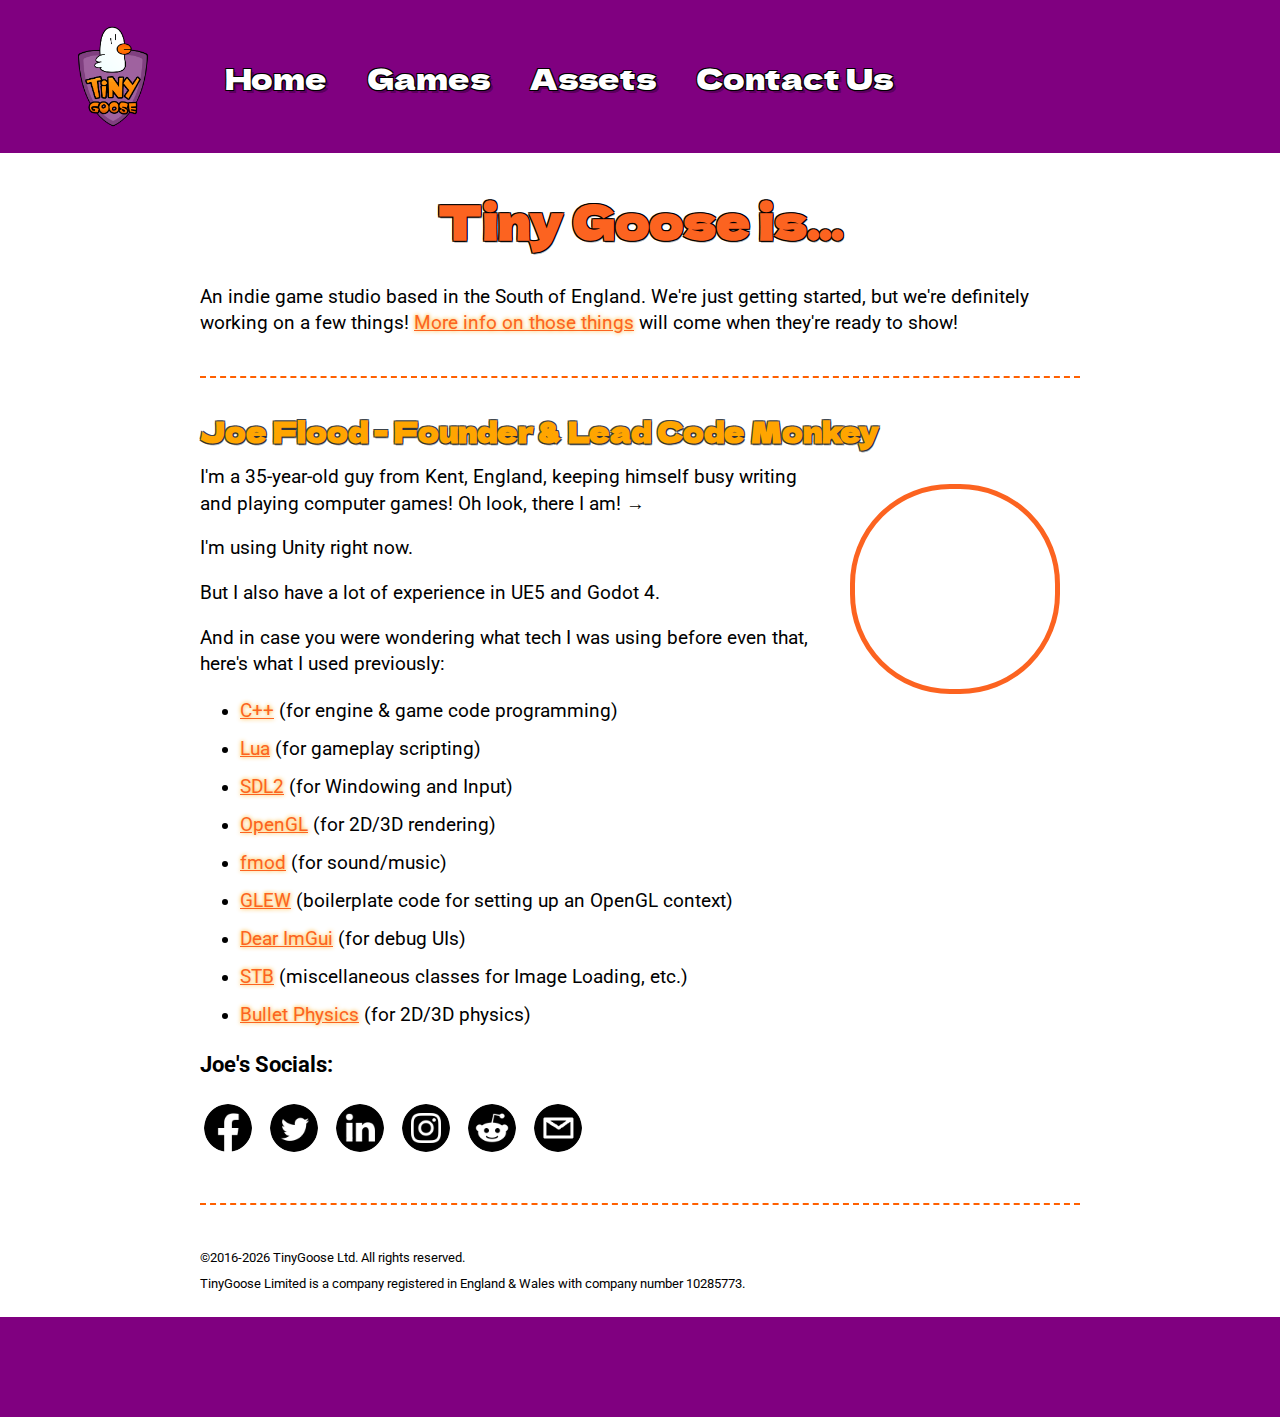
<file: index.html>
<!DOCTYPE html>
<html>
    <!-- Hand-written layout by Tiny Goose :) -->
    <head>
        <!-- Title -->
        <title>Tiny Goose</title>
        
        <!-- Viewport setup -->
        <meta name="viewport" content="width=device-width, initial-scale=1.0" />
        <meta http-equiv="Content-Type" content="text/html; charset=UTF-8" />
        
        <!-- Site icons and theme -->
        <link rel="apple-touch-icon" sizes="57x57" href="/img/icon/apple-icon-57x57.png">
        <link rel="apple-touch-icon" sizes="60x60" href="/img/icon/apple-icon-60x60.png">
        <link rel="apple-touch-icon" sizes="72x72" href="/img/icon/apple-icon-72x72.png">
        <link rel="apple-touch-icon" sizes="76x76" href="/img/icon/apple-icon-76x76.png">
        <link rel="apple-touch-icon" sizes="114x114" href="/img/icon/apple-icon-114x114.png">
        <link rel="apple-touch-icon" sizes="120x120" href="/img/icon/apple-icon-120x120.png">
        <link rel="apple-touch-icon" sizes="144x144" href="/img/icon/apple-icon-144x144.png">
        <link rel="apple-touch-icon" sizes="152x152" href="/img/icon/apple-icon-152x152.png">
        <link rel="apple-touch-icon" sizes="180x180" href="/img/icon/apple-icon-180x180.png">
        <link rel="icon" type="image/png" sizes="192x192"  href="/img/icon/android-icon-192x192.png">
        <link rel="icon" type="image/png" sizes="32x32" href="/img/icon/favicon-32x32.png">
        <link rel="icon" type="image/png" sizes="96x96" href="/img/icon/favicon-96x96.png">
        <link rel="icon" type="image/png" sizes="16x16" href="/img/icon/favicon-16x16.png">
        <link rel="manifest" href="/img/icon/manifest.json">
        <meta name="msapplication-TileColor" content="#ffffff">
        <meta name="msapplication-TileImage" content="/ms-icon-144x144.png">
        <meta name="theme-color" content="#800080"/>
     
        <!-- Styles -->
        <link rel="stylesheet"                              type="text/css" href="/css/site-root.css" />
        <link rel="stylesheet" media="(min-width:1000px)"   type="text/css" href="/css/site-desktop.css" />
        <link rel="stylesheet" media="(max-width:999px)"    type="text/css" href="/css/site-mobile.css" />

        <!-- SEO -->
        <meta name="description" content="Tiny Goose - UK indie game studio" />
        <meta name="keywords" content="Tiny Goose,TinyGoose,Javawag,Joe Flood,Unity,C#,CSharp,C++,Godot,Unreal,video games,games,gamedev,indie,studio,software" />
        <meta name="author" content="Joe Flood" />

        <!-- Global site tag (gtag.js) - Google Analytics -->
        <script async src="https://www.googletagmanager.com/gtag/js?id=G-ES5CDYQQQV"></script>
        <script>
            window.dataLayer = window.dataLayer || [];
            function gtag(){ dataLayer.push(arguments); }
            gtag('js', new Date());
            gtag('config', 'G-ES5CDYQQQV');
        </script>
    </head>

    <body>
        <!-- Site Navigation -->
        <nav>
            <!-- ... generated in common.js -->
        </nav> 

        <!-- Wrapper around all content -->
        <div id="wrapper">
            <!-- Main Content -->
            <div id="content">
                <!-- Pane that pages are loaded into -->
                <div id="page">    
                    <!-- ... loaded from common.js -->
                </div>	
                                
                <!-- Site Footer -->
                <footer>
                    <hr>
        
                    ©2016-<span id="year">present</span> TinyGoose Ltd. All rights reserved.
                    <br>
                    TinyGoose Limited is a company registered in England &amp; Wales with company number 10285773.
                </footer>
            </div>	                
        </div>                     
        
        <!-- Stupid border hack - fix this one day ;) -->
        <div style="height:100px"></div>

        <!-- jQuery -->
        <script src="//ajax.googleapis.com/ajax/libs/jquery/2.0.3/jquery.min.js"></script>
        <script src="/js/common.js"></script>
    </body>
    
      <!-- Load fonts async -->
      <link rel="stylesheet" type="text/css" href="//fonts.googleapis.com/css?family=Dela+Gothic+One|Roboto" />
</html>
</file>
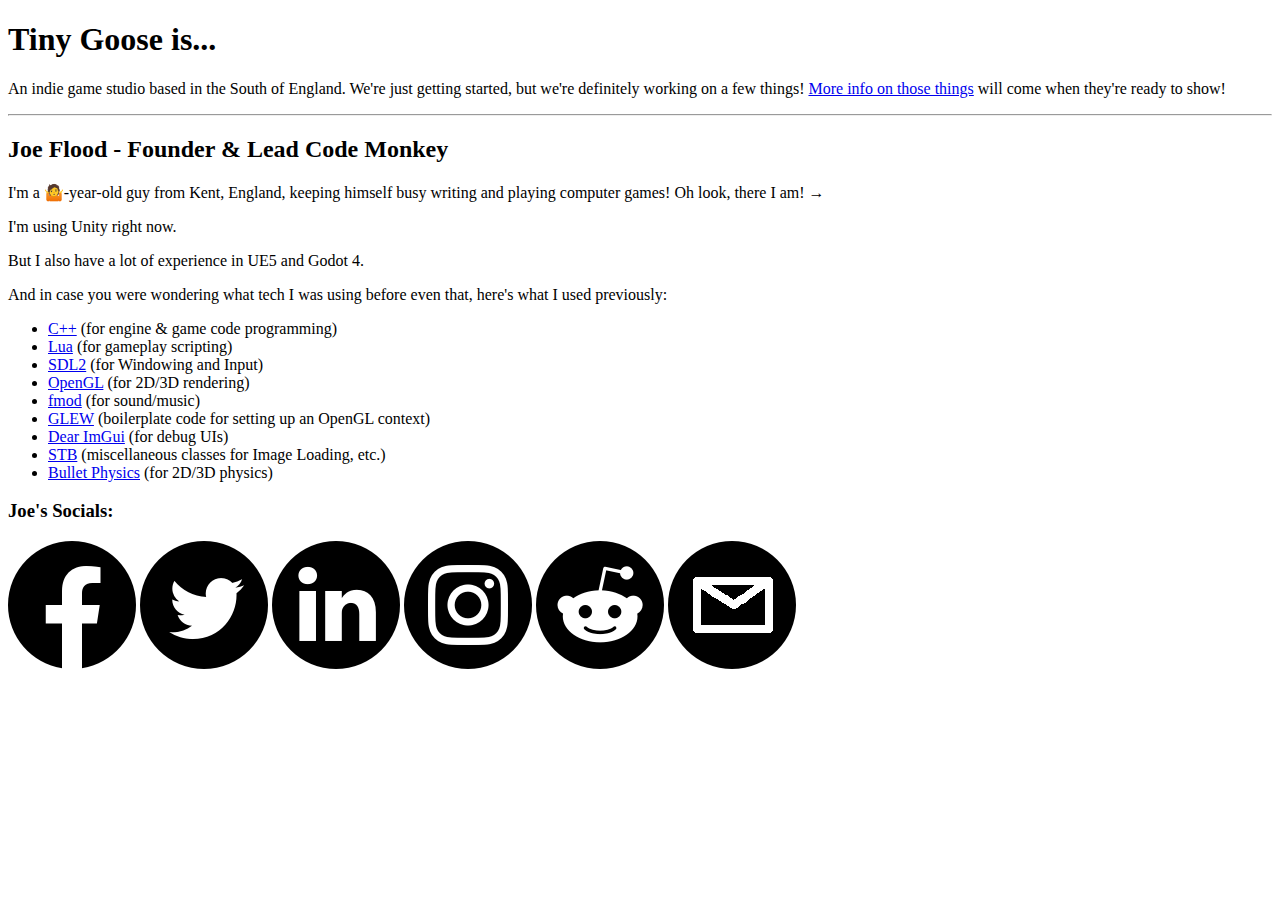
<file: about.html>
<!DOCTYPE html>
<html>
    <body>
        <h1>Tiny Goose is...</h1>
        <p>
            An indie game studio based in the South of England. We're just getting started, but we're definitely working on a few things!
            <a class="grow" href="javascript:TGCommon.GoTo('/games.html')">More info on those things</a> will come when they're ready to show!
        </p>
                
        <hr>
        
        <h2>Joe Flood - Founder & Lead Code Monkey</h2>
        <div id="joe-image"> </div>
        
        <p>
            I'm a <span id="age">🤷</span>-year-old guy from Kent, England, keeping himself busy writing and playing computer games! Oh look, there I am! &rarr;
        </p>

        <p>
            I'm using Unity right now.
        </p>

        <p>
            But I also have a lot of experience in UE5 and Godot 4.
        </p>
                
        <p>
            And in case you were wondering what tech I was using before even that, here's what I used previously:
            <ul>
                <li class="padded"><a class="grow" href="https://en.wikipedia.org/wiki/C%2B%2B"> C++</a> (for engine & game code programming)</li>
                <li class="padded"><a class="grow" href="https://www.lua.org/">                  Lua</a> (for gameplay scripting)</li>                                                
                <li class="padded"><a class="grow" href="https://www.libsdl.org/index.php">      SDL2</a> (for Windowing and Input)</li>
                <li class="padded"><a class="grow" href="https://www.opengl.org/">               OpenGL</a> (for 2D/3D rendering)</li>
                <li class="padded"><a class="grow" href="https://www.fmod.org/">                 fmod</a> (for sound/music)</li>
                <li class="padded"><a class="grow" href="http://glew.sourceforge.net/">          GLEW</a> (boilerplate code for setting up an OpenGL context)</li>                                                
                <li class="padded"><a class="grow" href="https://github.com/ocornut/imgui">      Dear ImGui</a> (for debug UIs)</li>                        
                <li class="padded"><a class="grow" href="https://github.com/nothings/stb">       STB</a> (miscellaneous classes for Image Loading, etc.)</li>                                                
                <li class="padded"><a class="grow" href="http://bulletphysics.org/">             Bullet Physics</a> (for 2D/3D physics)</li>                                                
            </ul> 
        </p>
                
        <!-- Social Icons -->
        <h3>Joe's Socials:</h3>
        <a href="https://www.facebook.com/jflood1" target="_blank"><img src="/img/social/facebook.png" class="social-icon"></img></a>
        <a href="https://twitter.com/javawag" target="_blank"><img src="/img/social/twitter.png" class="social-icon"></img></a>
        <a href="http://www.linkedin.com/profile/view?id=204484236" target="_blank"><img src="/img/social/linkedin.png" class="social-icon"></img></a>
        <a href="https://instagram.com/javawag" target="_blank"><img src="/img/social/insta.png" class="social-icon"></img></a>
        <a href="https://www.reddit.com/u/javawag" target="_blank"><img src="/img/social/reddit.png" class="social-icon"></img></a>
        <a href="mailto:joe@tinygoose.com"><img src="/img/social/email.png" class="social-icon"></img></a>

        <script type="text/javascript">
            $("#age").text(TGCommon.GetJoesAge());
        </script>
    </body>	
</html>
</file>
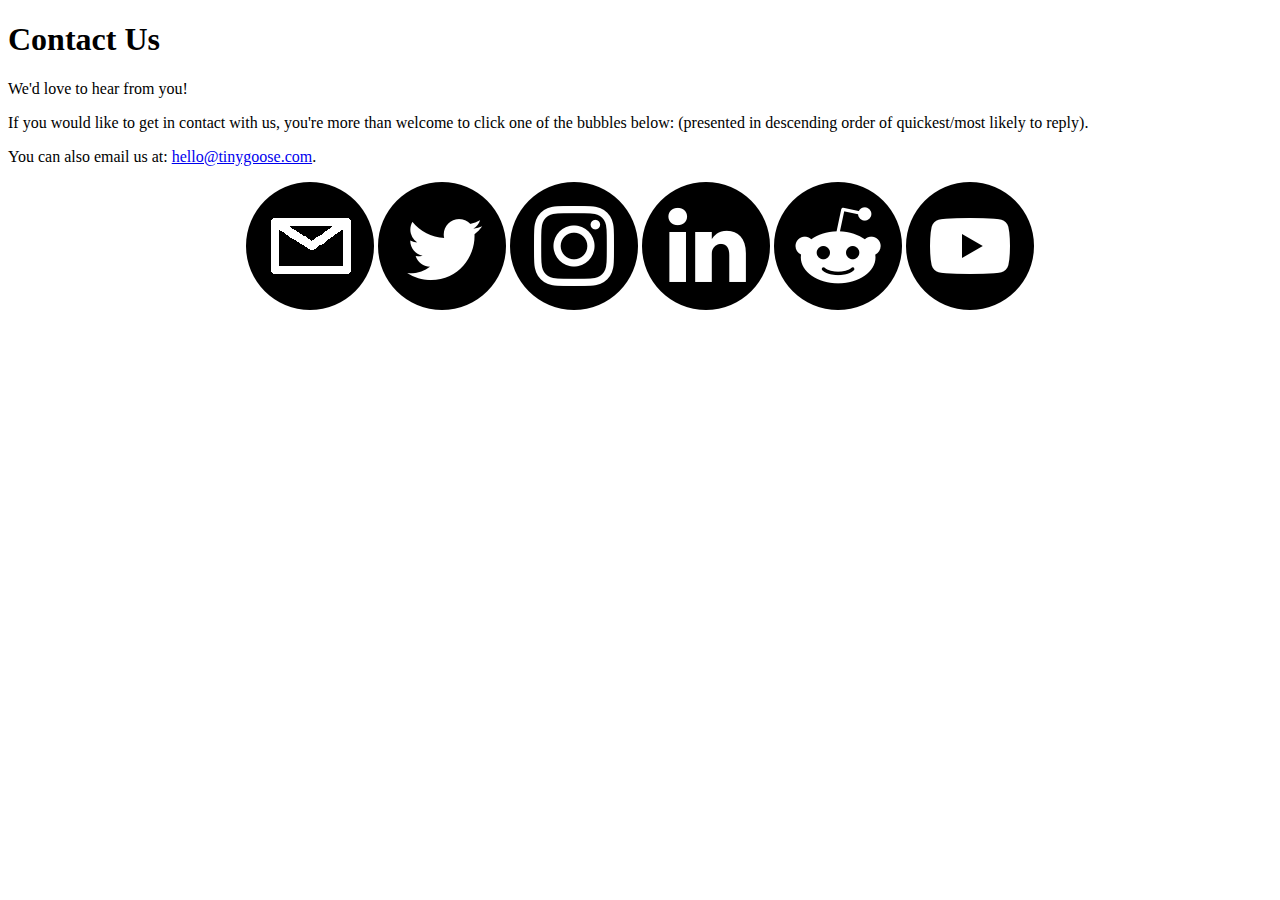
<file: contact.html>
<!DOCTYPE html>
<html>
    <body>
        <h1>Contact Us</h1>
        <p>
            We'd love to hear from you!
        </p>
            
        <p>
            If you would like to get in contact with us, you're more than welcome to click one of the bubbles below:
            (presented in descending order of quickest/most likely to reply).
        </p>
        
        <p>
            You can also email us at: <a class="grow" href="mailto:hello@tinygoose.com">hello@tinygoose.com</a>.
        </p>
        
        <div class="pad">
            <div style="text-align: center;">
                <a href="mailto:hello@tinygoose.com"><img src="/img/social/email.png" class="big social-icon"></img></a>
                <a href="https://twitter.com/tinygooseuk" target="_blank"><img src="/img/social/twitter.png" class="big social-icon"></img></a>
                <a href="https://instagram.com/tinygooseuk" target="_blank"><img src="/img/social/insta.png" class="big social-icon"></img></a>
                <a href="https://www.linkedin.com/profile/view?id=204484236" target="_blank"><img src="/img/social/linkedin.png" class="big social-icon"></img></a>
                <a href="https://www.reddit.com/u/tinygooseuk" target="_blank"><img src="/img/social/reddit.png" class="big social-icon"></img></a>        
                <a href="https://www.youtube.com/channel/UCE6g89NVFjEWJQj9EVUWZ_g" target="_blank"><img src="/img/social/youtube.png" class="big social-icon"></img></a>        
            </div>
        </div>
    </body>
</html>
</file>
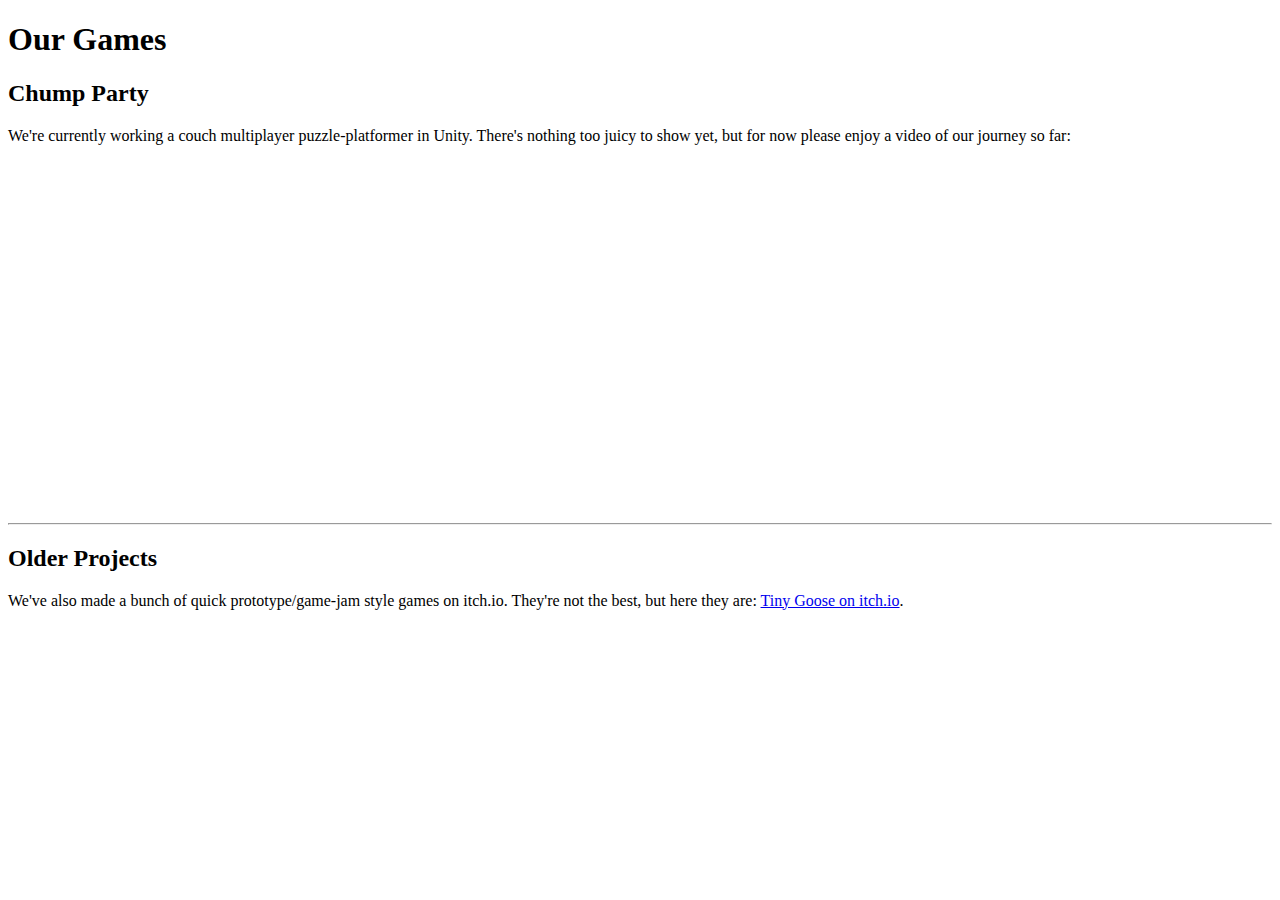
<file: games.html>
<!DOCTYPE html>
<html>
    <body>
        <h1>Our Games</h1>

        <h2>Chump Party</h2>
        <p>
            We're currently working a couch multiplayer puzzle-platformer in Unity. There's nothing too juicy to show yet, but for now please enjoy a video of our journey so far:
        </p>

        <iframe height="350" src="https://www.youtube.com/embed/ZIgobGzEIWc?si=o_VJWbYc4iPneObb" title="YouTube video player" frameborder="0" allow="accelerometer; autoplay; clipboard-write; encrypted-media; gyroscope; picture-in-picture; web-share" allowfullscreen></iframe>

        <hr>

        <h2>Older Projects</h2>
        <p>
            We've also made a bunch of quick prototype/game-jam style games on itch.io. 
            They're not the best, but here they are:
            <a class="grow" href="https://tinygoose.itch.io/">Tiny Goose on itch.io</a>.
        </p>

        
        <!--<img class="image-round" src="https://imgur.com/ne7yZSE.png" />-->
    </body>
</html>
</file>
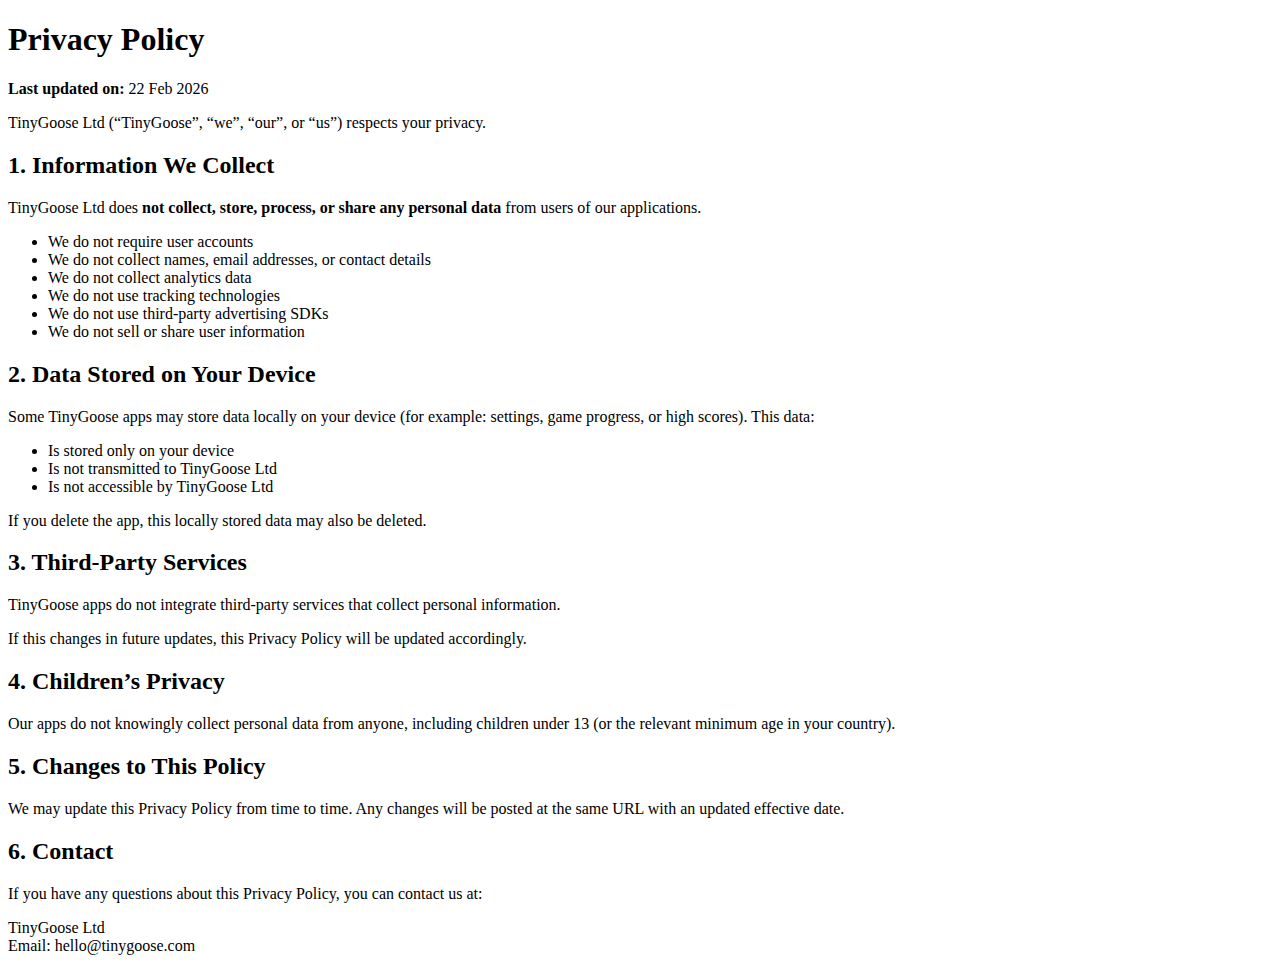
<file: privacy.html>
<!DOCTYPE html>
<html>
    <body>
        <h1>Privacy Policy</h1>
        
        <div>

        <p><strong>Last updated on:</strong> 22 Feb 2026</p>

        <p>
            TinyGoose Ltd (“TinyGoose”, “we”, “our”, or “us”) respects your privacy.
        </p>

        <h2>1. Information We Collect</h2>
        <p>
            TinyGoose Ltd does <strong>not collect, store, process, or share any personal data</strong>
            from users of our applications.
        </p>
        <ul>
            <li>We do not require user accounts</li>
            <li>We do not collect names, email addresses, or contact details</li>
            <li>We do not collect analytics data</li>
            <li>We do not use tracking technologies</li>
            <li>We do not use third-party advertising SDKs</li>
            <li>We do not sell or share user information</li>
        </ul>

        <h2>2. Data Stored on Your Device</h2>
        <p>
            Some TinyGoose apps may store data locally on your device (for example:
            settings, game progress, or high scores). This data:
        </p>
        <ul>
            <li>Is stored only on your device</li>
            <li>Is not transmitted to TinyGoose Ltd</li>
            <li>Is not accessible by TinyGoose Ltd</li>
        </ul>
        <p>
            If you delete the app, this locally stored data may also be deleted.
        </p>

        <h2>3. Third-Party Services</h2>
        <p>
            TinyGoose apps do not integrate third-party services that collect personal
            information.
        </p>
        <p>
            If this changes in future updates, this Privacy Policy will be updated
            accordingly.
        </p>

        <h2>4. Children’s Privacy</h2>
        <p>
            Our apps do not knowingly collect personal data from anyone, including
            children under 13 (or the relevant minimum age in your country).
        </p>

        <h2>5. Changes to This Policy</h2>
        <p>
            We may update this Privacy Policy from time to time. Any changes will be
            posted at the same URL with an updated effective date.
        </p>

        <h2>6. Contact</h2>
        <p>
            If you have any questions about this Privacy Policy, you can contact us at:
        </p>
        <p>
            TinyGoose Ltd<br>
            Email: hello@tinygoose.com
        </p>
        </div>
    </body>
</html>
</file>
<file: css/site-root.css>
/* Root/Base CSS file */

/****************************************************************************/
/*      Main components */
/****************************************************************************/
html 
{
    height: 100%;
}

nav 
{
    color: white;
    font-family: 'Dela Gothic One', Verdana, Arial, Helvetica, sans-serif;
    font-size: 22pt;

    display: flex;
}

body 
{
    background-color: #800080;

    font-family: 'Roboto', Verdana, Arial, Helvetica, sans-serif;
    font-size: 14pt;
    color: black;
    height: 100%;
    
    line-height: 140%;
    
    margin:0px;
}

#content 
{
    padding: 20px 200px;
}

#wrapper 
{
    width: 100%;
    max-width: 4000px;
    margin: 0 auto;
    background-color: white;
}

footer 
{
    font-size: 70%;
}


/****************************************************************************/
/*      Main element types */
/****************************************************************************/
iframe 
{
    display: block;
    width: 75%;
    margin: auto
}

h1 
{
    font-family: 'Dela Gothic One', Verdana, Arial, Helvetica, sans-serif;
    color: #FC6320;
    margin: 2px auto 20px auto;
    padding: 20px;
    font-size: 2.5em;
    line-height: 1.05em;
    text-align: center;
    text-shadow: 1px 2px 0 rgba(0,0,0,0.3), -1px -1px 0 #000, 1px -1px 0 #000, -1px 1px 0 #000, 1px 1px 0 #000;
}

h2 
{
    font-family: 'Dela Gothic One', Verdana, Arial, Helvetica, sans-serif;
    color: orange; /*#3C4349;*/
    font-size: 1.5em;
    margin: 5px auto 20px auto;
    /*text-align: center;*/
    text-shadow: 1px 2px 0 rgba(0,0,0,0.3), -1px -1px 0 #3C4349, 1px -1px 0 #3C4349, -1px 1px 0 #3C4349, 1px 1px 0 #3C4349;
}

li 
{
    line-height: 30px;

    &.padded
    {
        margin-top: 8px;
        margin-bottom: 8px;
    }
}


/****************************************************************************/
/*      Links */
/****************************************************************************/
a 
{
    color: #FC6320;
    text-shadow: 0px 0px 4px orange;

    display: inline-block;
}

#page
{
    max-width: 950px;
    margin: 0 auto;
}

#page a.grow:hover 
{
    background-color: #ff6000;
    color: white;
    padding: 5px;
    transform: scale(1.5);
    transition: 0.5s ease-out;
    border-radius: 5px;
    text-shadow: none;
}


/****************************************************************************/
/*      Social Icons */
/****************************************************************************/
#joe-image 
{
    float: right;
    background-image: url(https://1.gravatar.com/avatar/21340e8a3fa99c6e5c874354246cf73bcfa09519a30d260922beb40cce7d24d4?size=256);
    background-size: 200px 200px;
    
    width: 200px;
    height: 200px;
 
    margin: 20px;
    
    border-radius: 100px;
    border-style: solid;
    border-color: #FC6320;
    border-width: 5px;
}

.social-icon 
{
    transition: 0.5s all ease-in-out;
    
    width: 48px;
    height: 48px;
    
    margin-right: 5px;

    border: transparent 4px solid;
    border-radius: 50px;

    &:hover
    {
        transform: rotate(360deg) scale(2.0);
        border: #ff6000 4px solid;
        border-radius: 50px;
    }

    &.big
    {
        width: 64px;
        height: 64px;
    }
}


/****************************************************************************/
/*      Logo */
/****************************************************************************/
#banner-link 
{
    display: inline-flex;
    margin: 15px;
}

#banner-logo 
{
    width: 75px;
    height: 103px;
        
    margin: 10px auto;
    margin-left: 60px;

    background-image: url(/img/tg-logo-new.png);
    background-size: 75px 103px;

    &:hover
    {
        animation: logo-wiggle linear 0.3s;
        animation-iteration-count: infinite;
        transform-origin: 50% 85%;
    }
}

@keyframes logo-wiggle
{
  0% { transform:  rotate(0deg); }
  18% { transform:  rotate(-15deg); }
  70% {  transform:  rotate(15deg); }
  100% { transform:  rotate(0deg) ; }
}


/****************************************************************************/
/*      Nav Bar */
/****************************************************************************/
ul#nav-links 
{
    list-style-type: none;
    display: inline-flex;
}

li.nav-item 
{
    margin: 15px 15px !important;
    transition: 0.5s all !important;
    display: block;
    margin: auto 20px !important;
}

a.nav-link 
{
    color: white;
    text-decoration: none;
    text-shadow: 3px 3px 0 rgba(0,0,0,0.3), -1px -1px 0 #000, 1px -1px 0 #000, -1px 1px 0 #000, 1px 1px 0 #000;
}

hr 
{
    background-color: transparent;
    border: none;
    border-top: #ff6000 2px dashed;
    margin: 40px 0;
}


/****************************************************************************/
/*      Classes */
/****************************************************************************/
.image-round 
{
    max-width: 50%;
    display: block;
    margin: auto;
}

.hidden 
{
    opacity: 0;
    transition: 0.5s linear;
}


/****************************************************************************/
/*      Scrollbars */
/****************************************************************************/
::-webkit-scrollbar 
{
    width: 10px;
    background-color: transparent;
}

::-webkit-scrollbar-track 
{
    background-color: transparent;
}
 
::-webkit-scrollbar-thumb 
{
    background-color: #F060F0;
}
</file>
<file: css/site-desktop.css>
/* Desktop-specific overrides */

li.nav-item:hover 
{
    transform: scale(1.4);
    background-color: #FC6320;
    padding: 20px 40px;
    border-radius: 50px;
}
</file>
<file: css/site-mobile.css>
/* Mobile-specific overrides */

#content 
{
    padding: 20px 50px;
}

#nav-links 
{
    display: block !important;
    margin: 20px 30px 0 0px;
    padding-left: 0;
}

li.nav-item 
{
    margin: 5px 0 !important;
    transition: 0.5s all !important;
    display: block;
    margin: 5px 20px !important;
}

#banner-link 
{
    margin: 15px 15px 15px -10px;
}

#banner-logo 
{
    margin: 30px;
    margin-left: 60px;
}
</file>
